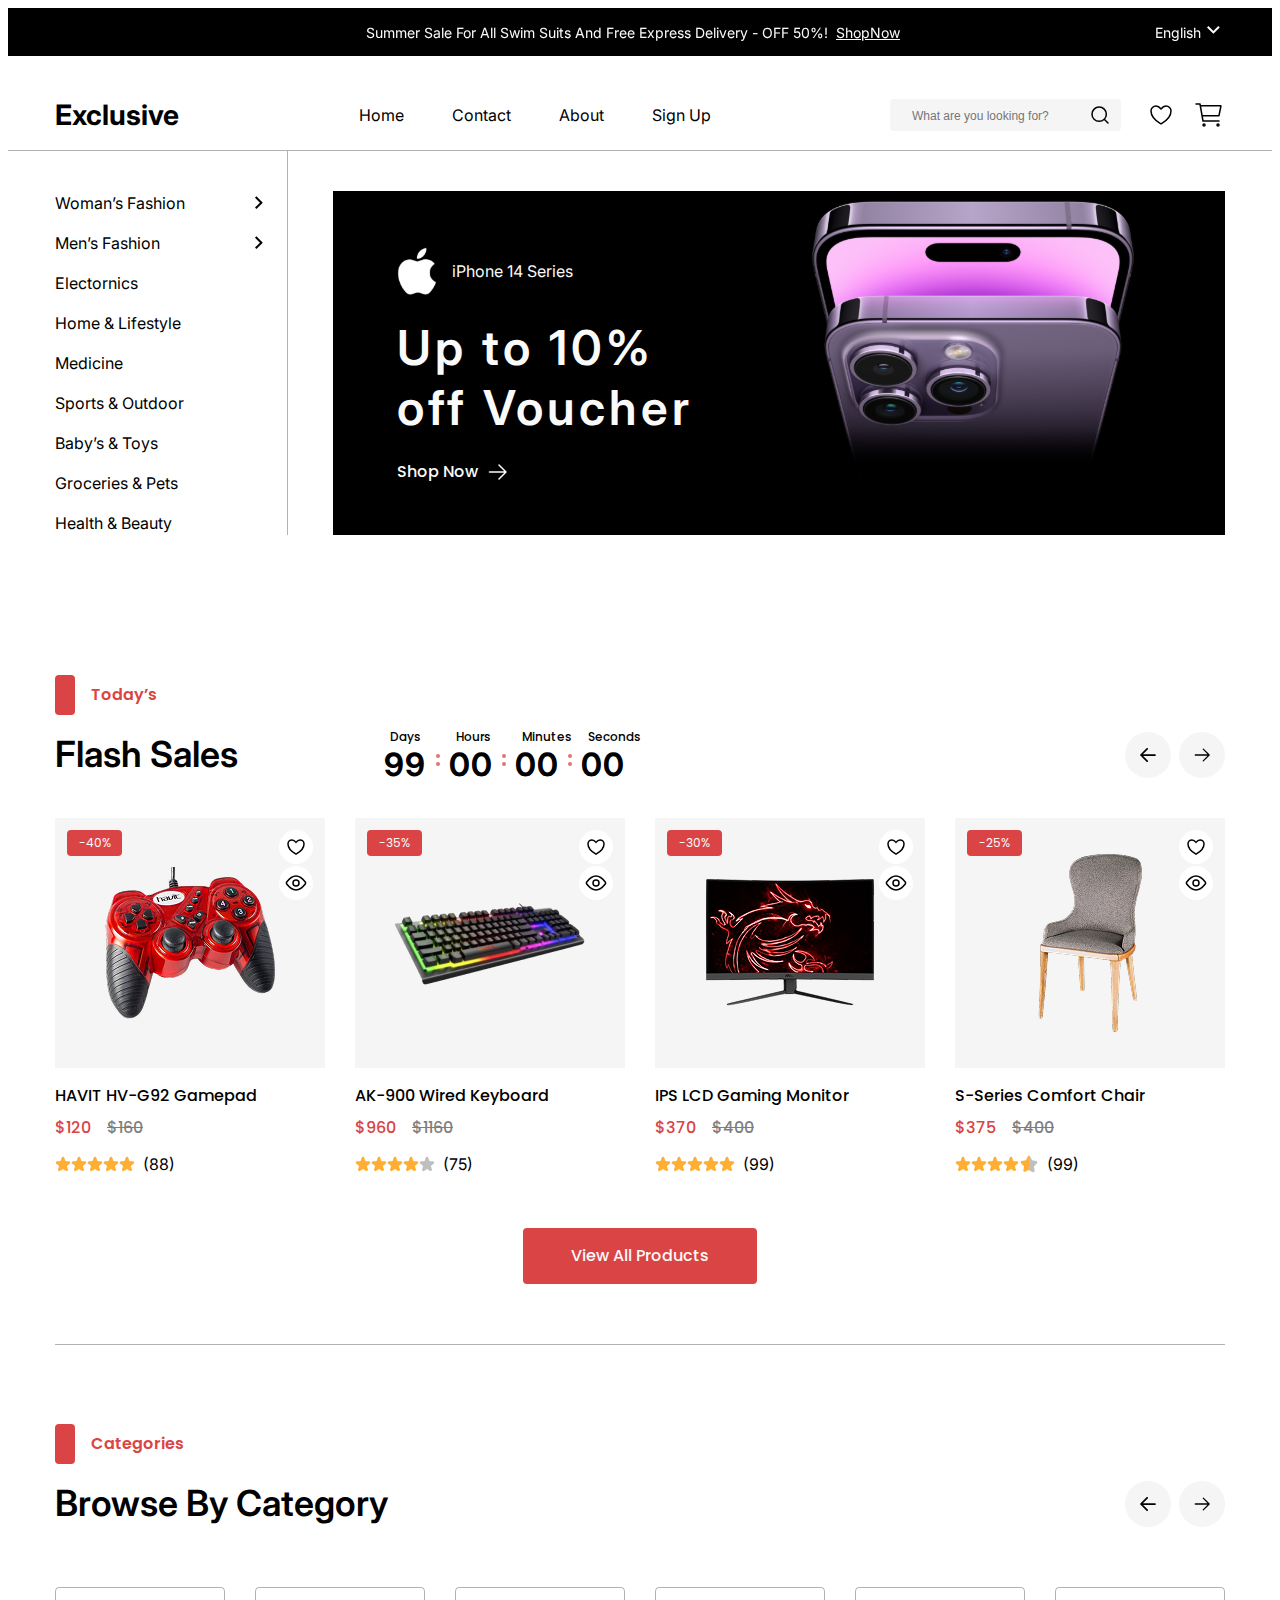
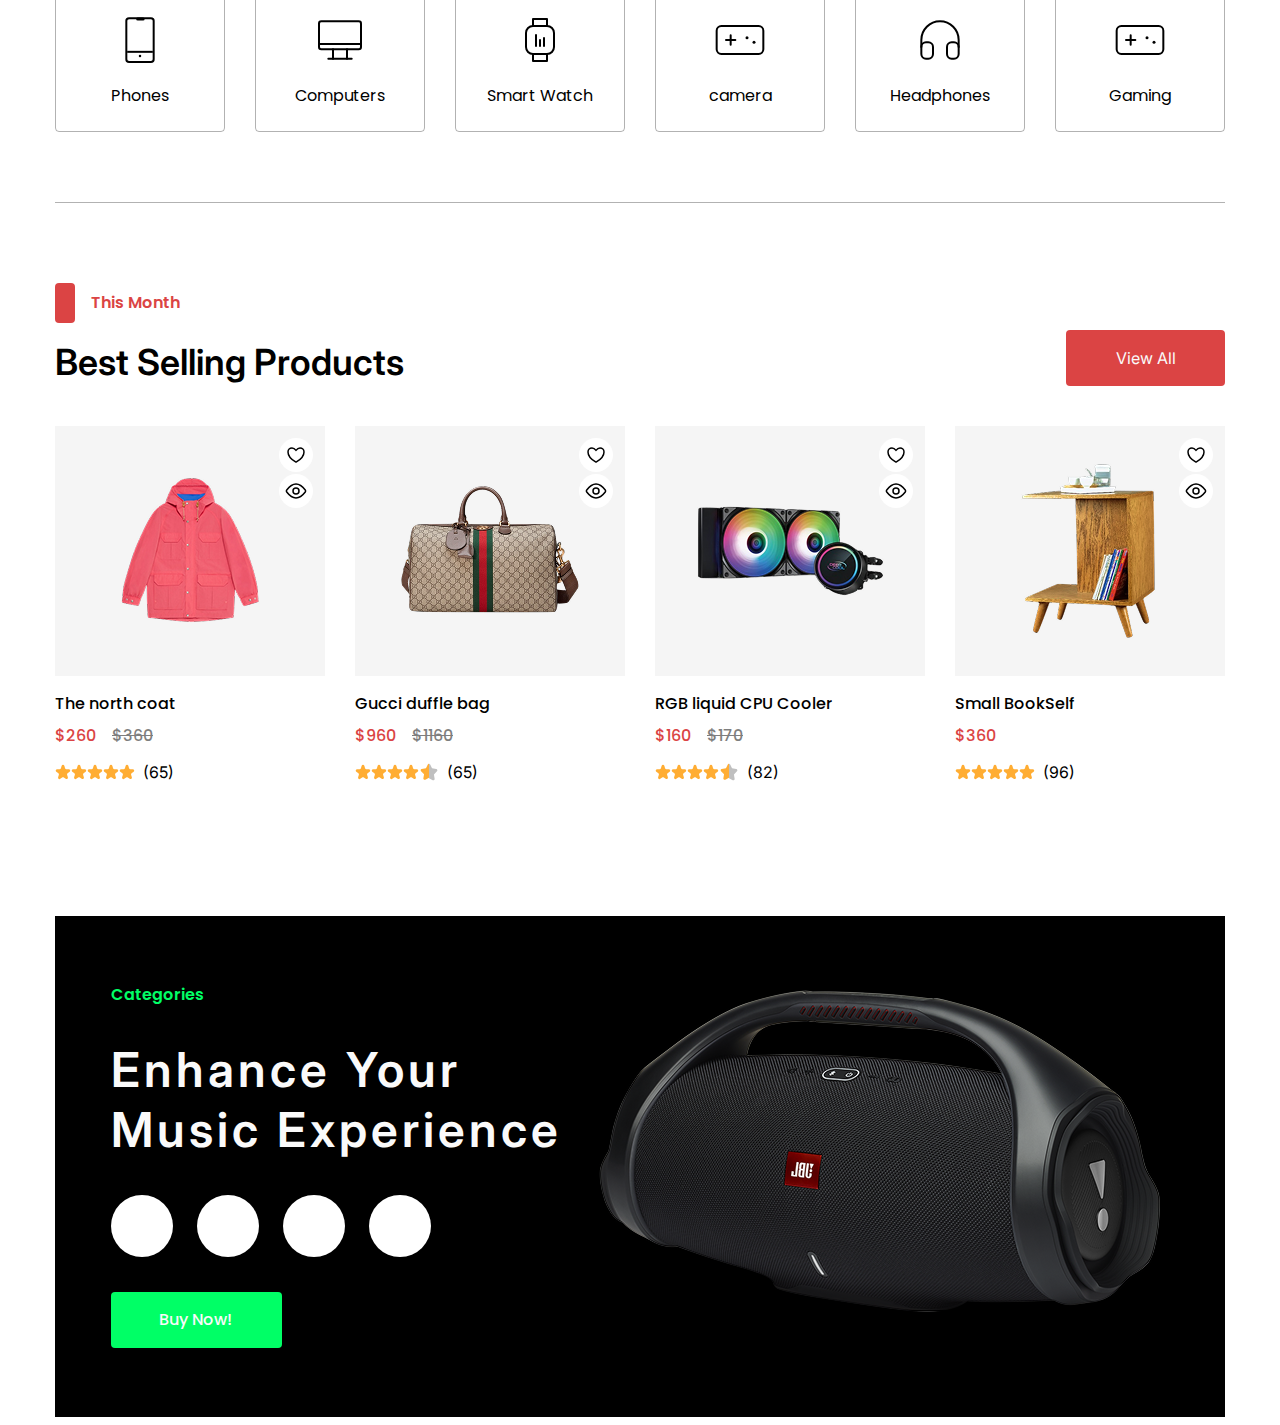
<file: index.html>
<!DOCTYPE html>
<html lang="en">
  <head>
    <meta charset="UTF-8" />
    <meta name="viewport" content="width=device-width, initial-scale=1.0" />
    <link rel="stylesheet" href="./css/reset.css" />
    <link rel="stylesheet" href="./css/styles.css" />
    <title>Final Project</title>
  </head>
  <body>
    <header>
      <div class="sticky container">
        <div class="sticky-header-content">
          <div class="commercial">
            <div>
              <p>
                Summer Sale For All Swim Suits And Free Express Delivery - OFF
                50%!
              </p>
            </div>
            <div>
              <p class="shop">ShopNow</p>
            </div>
          </div>

          <div class="language-menu">
            <div>
              <p>English</p>
            </div>
            <div>
              <img src="./images/DropDown.svg" alt="DropDown" />
            </div>
          </div>
        </div>
      </div>
    </header>
    <div class="header-content container">
      <div class="header-content-title">
        <h3>Exclusive</h3>
      </div>
      <div class="header-content-nav">
        <nav>
          <ul class="nav-items">
            <li>
              <a href="index.html">Home</a>
            </li>
            <li>
              <a href="">Contact</a>
            </li>
            <li>
              <a href="about.html">About</a>
            </li>
            <li>
              <a href="">Sign Up</a>
            </li>
          </ul>
        </nav>
      </div>
      <div class="search-and-favorites">
        <div>
          <form>
            <input type="text" placeholder="What are you looking for?" />
            <img src="./images/Vector.svg" alt="luppe" />
          </form>
        </div>
        <div class="icons">
          <img src="./images/Wishlist.svg" alt="heart" />
          <img src="./images/Cart1 with buy.svg" alt="chart" />
        </div>
      </div>
    </div>

    <div class="thin-line"></div>

    <section class="menu-and-photo container">
      <div class="menu-list">
        <nav>
          <ul class="menulist-items">
            <li class="with-dropdown">
              Woman’s Fashion
              <img src="./images/DropDown2.svg" alt="" />
            </li>
            <li class="with-dropdown">
              Men’s Fashion
              <img src="./images/DropDown2.svg" alt="" />
            </li>
            <li>Electornics</li>
            <li>Home & Lifestyle</li>
            <li>Medicine</li>
            <li>Sports & Outdoor</li>
            <li>Baby’s & Toys</li>
            <li>Groceries & Pets</li>
            <li>Health & Beauty</li>
          </ul>
        </nav>
      </div>
      <div class="iphone-photo-and-content">
        <div class="iphone-content">
          <div class="iphone-series">
            <img
              src="./images/1200px-Apple_gray_logo 1.svg"
              width="40px"
              height="49px"
              alt=""
            />
            <p>iPhone 14 Series</p>
          </div>
          <div class="voucher">
            <h3>Up to 10% off Voucher</h3>
          </div>
          <div class="shop-now">
            <a href="#">Shop Now</a>
            <img src="./images/icons arrow-right.svg" alt="arrow right" />
          </div>
        </div>

        <div class="iphone-photo"></div>
      </div>
    </section>

    <div class="today container">
      <div class="timer">
        <div class="gogia">
          <div class="today-sales-clock">
            <div class="sales">
              <div class="orange-color"></div>
              <h3>Today’s</h3>
              <h1>Flash Sales</h1>
            </div>
            <div class="clock">
              <div class="time-block">
                <div class="label">Days</div>
                <div id="days" class="value">99</div>
              </div>
              <div class="dots">
                <div class="dot"></div>
                <div class="dot"></div>
              </div>
              <div class="time-block">
                <div class="label">Hours</div>
                <div id="hours" class="value">00</div>
              </div>
              <div class="dots">
                <div class="dot"></div>
                <div class="dot"></div>
              </div>
              <div class="time-block">
                <div class="label">Minutes</div>
                <div id="minutes" class="value">00</div>
              </div>
              <div class="dots">
                <div class="dot"></div>
                <div class="dot"></div>
              </div>
              <div class="time-block">
                <div class="label">Seconds</div>
                <div id="seconds" class="value">00</div>
              </div>
            </div>
          </div>
          <div class="arrows">
            <div><img src="./images/arrow left.svg" alt="arrow left" /></div>
            <div><img src="./images/arrow right.svg" alt="arrow right" /></div>
          </div>
        </div>

        <div class="cards">
          <div class="card-fotos">
            <div
              class="foto"
              style="background-image: url(./images/joystick.png)"
            >
              <div class="discount">
                <p>-40%</p>
              </div>

              <div class="heart-eye">
                <img src="./images/Fill Heart.svg" alt="heart" />
                <img src="./images/Fill Eye.svg" alt="eye" />
              </div>
              <div class="add-to-cart">Add To Cart</div>
            </div>
            <div class="desc">
              <h3>HAVIT HV-G92 Gamepad</h3>
              <p>
                <span class="red">$120</span>&nbsp;&nbsp;&nbsp;
                <span class="gray">$160</span>
              </p>
              <div class="stars">
                <img src="./images/star.svg" alt="star" />
                <img src="./images/star.svg" alt="star" />
                <img src="./images/star.svg" alt="star" />
                <img src="./images/star.svg" alt="star" />
                <img src="./images/star.svg" alt="star" />
                <p>(88)</p>
              </div>
            </div>
          </div>
          <div class="card-fotos">
            <div
              class="foto"
              style="background-image: url(./images/keyboard.png)"
            >
              <div class="discount">
                <p>-35%</p>
              </div>
              <div class="heart-eye">
                <img src="./images/Fill Heart.svg" alt="heart" />
                <img src="./images/Fill Eye.svg" alt="eye" />
              </div>
              <div class="add-to-cart">Add To Cart</div>
            </div>
            <div class="desc">
              <h3>AK-900 Wired Keyboard</h3>
              <p>
                <span class="red">$960</span>&nbsp;&nbsp;&nbsp;
                <span class="gray">$1160</span>
              </p>
              <div class="stars">
                <img src="./images/star.svg" alt="star" />
                <img src="./images/star.svg" alt="star" />
                <img src="./images/star.svg" alt="star" />
                <img src="./images/star.svg" alt="star" />
                <img src="./images/empty star.svg" alt="star" />
                <p>(75)</p>
              </div>
            </div>
          </div>
          <div class="card-fotos">
            <div
              class="foto"
              style="background-image: url(./images/monitor.png)"
            >
              <div class="discount">
                <p>-30%</p>
              </div>
              <div class="heart-eye">
                <img src="./images/Fill Heart.svg" alt="heart" />
                <img src="./images/Fill Eye.svg" alt="eye" />
              </div>
              <div class="add-to-cart">Add To Cart</div>
            </div>
            <div class="desc">
              <h3>IPS LCD Gaming Monitor</h3>
              <p>
                <span class="red">$370</span>&nbsp;&nbsp;&nbsp;
                <span class="gray">$400</span>
              </p>
              <div class="stars">
                <img src="./images/star.svg" alt="star" />
                <img src="./images/star.svg" alt="star" />
                <img src="./images/star.svg" alt="star" />
                <img src="./images/star.svg" alt="star" />
                <img src="./images/star.svg" alt="star" />
                <p>(99)</p>
              </div>
            </div>
          </div>
          <div class="card-fotos">
            <div class="foto" style="background-image: url(./images/chair.png)">
              <div class="discount">
                <p>-25%</p>
              </div>
              <div class="heart-eye">
                <img src="./images/Fill Heart.svg" alt="heart" />
                <img src="./images/Fill Eye.svg" alt="eye" />
              </div>
              <div class="add-to-cart">Add To Cart</div>
            </div>
            <div class="desc">
              <h3>S-Series Comfort Chair</h3>
              <p>
                <span class="red">$375</span>&nbsp;&nbsp;&nbsp;
                <span class="gray">$400</span>
              </p>
              <div class="stars">
                <img src="./images/star.svg" alt="star" />
                <img src="./images/star.svg" alt="star" />
                <img src="./images/star.svg" alt="star" />
                <img src="./images/star.svg" alt="star" />
                <img src="./images/star-half-filled.svg" alt="star" />
                <p>(99)</p>
              </div>
            </div>
          </div>
        </div>
      </div>
      <p class="product-btn">View All Products</p>

      <div class="thin-line"></div>
    </div>

    <div class="timer container">
      <div class="gogia">
        <div class="today-sales-clock">
          <div class="sales">
            <div class="orange-color"></div>
            <h3>Categories</h3>
            <h1>Browse By Category</h1>
          </div>
        </div>
        <div class="arrows">
          <div><img src="./images/arrow left.svg" alt="arrow left" /></div>
          <div><img src="./images/arrow right.svg" alt="arrow right" /></div>
        </div>
      </div>
      <div class="wrapper">
        <div class="category-cards">
          <img src="./images/Category-CellPhone.svg" alt="cellphone" />
          <p>Phones</p>
        </div>
        <div class="category-cards">
          <img src="./images/Category-Computer.svg" alt="computer" />
          <p>Computers</p>
        </div>
        <div class="category-cards">
          <img src="./images/Category-SmartWatch.svg" alt="smart watch" />
          <p>Smart Watch</p>
        </div>
        <div class="category-cards">
          <img src="./images/Category-Gamepad.svg" alt="Gaming" />
          <p>camera</p>
        </div>
        <div class="category-cards">
          <img src="./images/Category-Headphone.svg" alt="Headphones" />
          <p>Headphones</p>
        </div>
        <div class="category-cards">
          <img src="./images/Category-Gamepad.svg" alt="Gaming" />
          <p>Gaming</p>
        </div>
      </div>

      <div class="thin-line"></div>
    </div>

    <div class="timer container">
      <div class="gogia">
        <div class="today-sales-clock">
          <div class="sales">
            <div class="orange-color"></div>
            <h3>This Month</h3>
            <h1>Best Selling Products</h1>
          </div>
        </div>
        <div class="view-btn">
          <a href="#">View All</a>
        </div>
      </div>

      <div class="cards">
        <div class="card-fotos">
          <div class="foto" style="background-image: url(./images/coat.png)">
            <div class="heart-eye">
              <img src="./images/Fill Heart.svg" alt="heart" />
              <img src="./images/Fill Eye.svg" alt="eye" />
            </div>
            <div class="add-to-cart">Add To Cart</div>
          </div>
          <div class="desc">
            <h3>The north coat</h3>
            <p>
              <span class="red">$260</span>&nbsp;&nbsp;&nbsp;
              <span class="gray">$360</span>
            </p>
            <div class="stars">
              <img src="./images/star.svg" alt="star" />
              <img src="./images/star.svg" alt="star" />
              <img src="./images/star.svg" alt="star" />
              <img src="./images/star.svg" alt="star" />
              <img src="./images/star.svg" alt="star" />
              <p>(65)</p>
            </div>
          </div>
        </div>
        <div class="card-fotos">
          <div
            class="foto"
            style="background-image: url(./images/gucci\ bag.png)"
          >
            <div class="heart-eye">
              <img src="./images/Fill Heart.svg" alt="heart" />
              <img src="./images/Fill Eye.svg" alt="eye" />
            </div>
            <div class="add-to-cart">Add To Cart</div>
          </div>
          <div class="desc">
            <h3>Gucci duffle bag</h3>
            <p>
              <span class="red">$960</span>&nbsp;&nbsp;&nbsp;
              <span class="gray">$1160</span>
            </p>
            <div class="stars">
              <img src="./images/star.svg" alt="star" />
              <img src="./images/star.svg" alt="star" />
              <img src="./images/star.svg" alt="star" />
              <img src="./images/star.svg" alt="star" />
              <img src="./images/star-half-filled.svg" alt="star" />
              <p>(65)</p>
            </div>
          </div>
        </div>
        <div class="card-fotos">
          <div
            class="foto"
            style="background-image: url(./images/sound\ box.png)"
          >
            <div class="heart-eye">
              <img src="./images/Fill Heart.svg" alt="heart" />
              <img src="./images/Fill Eye.svg" alt="eye" />
            </div>
            <div class="add-to-cart">Add To Cart</div>
          </div>
          <div class="desc">
            <h3>RGB liquid CPU Cooler</h3>
            <p>
              <span class="red">$160</span>&nbsp;&nbsp;&nbsp;
              <span class="gray">$170</span>
            </p>
            <div class="stars">
              <img src="./images/star.svg" alt="star" />
              <img src="./images/star.svg" alt="star" />
              <img src="./images/star.svg" alt="star" />
              <img src="./images/star.svg" alt="star" />
              <img src="./images/star-half-filled.svg" alt="star" />
              <p>(82)</p>
            </div>
          </div>
        </div>
        <div class="card-fotos">
          <div
            class="foto"
            style="background-image: url(./images/bookshelf.png)"
          >
            <div class="heart-eye">
              <img src="./images/Fill Heart.svg" alt="heart" />
              <img src="./images/Fill Eye.svg" alt="eye" />
            </div>
            <div class="add-to-cart">Add To Cart</div>
          </div>
          <div class="desc">
            <h3>Small BookSelf</h3>
            <p><span class="red">$360</span>&nbsp;&nbsp;&nbsp;</p>
            <div class="stars">
              <img src="./images/star.svg" alt="star" />
              <img src="./images/star.svg" alt="star" />
              <img src="./images/star.svg" alt="star" />
              <img src="./images/star.svg" alt="star" />
              <img src="./images/star.svg" alt="star" />
              <p>(96)</p>
            </div>
          </div>
        </div>
      </div>
    </div>

    <div class="music-box container">
      <div class="music-box-desc">
        <p>Categories</p>

        <h3>Enhance Your Music Experience</h3>

        <div class="wrapper-circles">
          <div class="circles"></div>
          <div class="circles"></div>
          <div class="circles"></div>
          <div class="circles"></div>
        </div>

        <a href="#">Buy Now!</a>
      </div>
      <div class="music-box-photo">
        <img src="./images/musicbox.png" alt="musicbox" />
      </div>
    </div>
    <script>
      let totalSeconds = 99 * 24 * 60 * 60;

      const daysEl = document.getElementById("days");
      const hoursEl = document.getElementById("hours");
      const minutesEl = document.getElementById("minutes");
      const secondsEl = document.getElementById("seconds");

      function updateClock() {
        if (totalSeconds < 0) return;

        const days = Math.floor(totalSeconds / (24 * 60 * 60));
        const hours = Math.floor((totalSeconds % (24 * 60 * 60)) / 3600);
        const minutes = Math.floor((totalSeconds % 3600) / 60);
        const seconds = totalSeconds % 60;

        daysEl.textContent = String(days).padStart(2, "0");
        hoursEl.textContent = String(hours).padStart(2, "0");
        minutesEl.textContent = String(minutes).padStart(2, "0");
        secondsEl.textContent = String(seconds).padStart(2, "0");

        totalSeconds--;
      }

      updateClock();
      setInterval(updateClock, 1000);
    </script>
  </body>
</html>
</file>
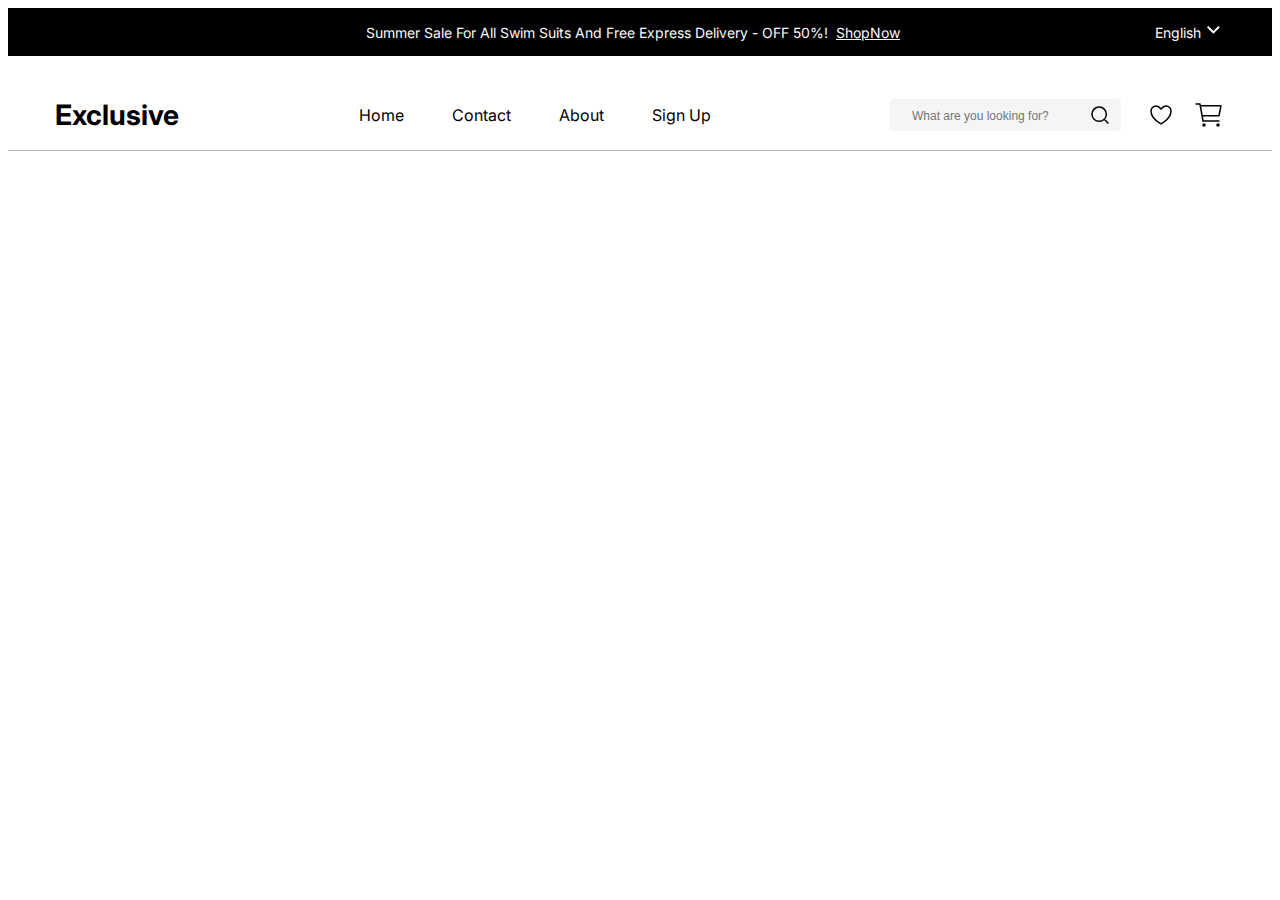
<file: about.html>
<!DOCTYPE html>
<html lang="en">
  <head>
    <meta charset="UTF-8" />
    <meta name="viewport" content="width=device-width, initial-scale=1.0" />
    <link rel="stylesheet" href="./css/reset.css" />
    <link rel="stylesheet" href="./css/styles.css" />
    <title>Final Project</title>
  </head>
  <body>
    <header>
      <div class="sticky container">
        <div class="sticky-header-content">
          <div class="commercial">
            <div>
              <p>
                Summer Sale For All Swim Suits And Free Express Delivery - OFF
                50%!
              </p>
            </div>
            <div>
              <p class="shop">ShopNow</p>
            </div>
          </div>

          <div class="language-menu">
            <div>
              <p>English</p>
            </div>
            <div>
              <img src="./images/DropDown.svg" alt="DropDown" />
            </div>
          </div>
        </div>
      </div>
    </header>
    <div class="header-content container">
      <div class="header-content-title">
        <h3>Exclusive</h3>
      </div>
      <div class="header-content-nav">
        <nav>
          <ul class="nav-items">
            <li>
              <a href="index.html">Home</a>
            </li>
            <li>
              <a href="">Contact</a>
            </li>
            <li>
              <a href="about.html">About</a>
            </li>
            <li>
              <a href="">Sign Up</a>
            </li>
          </ul>
        </nav>
      </div>
      <div class="search-and-favorites">
        <div>
          <form>
            <input type="text" placeholder="What are you looking for?" />
            <img src="./images/Vector.svg" alt="luppe" />
          </form>
        </div>
        <div class="icons">
          <img src="./images/Wishlist.svg" alt="heart" />
          <img src="./images/Cart1 with buy.svg" alt="chart" />
        </div>
      </div>
    </div>

    <div class="thin-line"></div>
  </body>
</html>
</file>
<file: css/styles.css>
@import url("https://fonts.googleapis.com/css2?family=Heebo:wght@100..900&family=Inter:ital,opsz,wght@0,14..32,100..900;1,14..32,100..900&family=Poppins:ital,wght@0,100;0,200;0,300;0,400;0,500;0,600;0,700;0,800;0,900;1,100;1,200;1,300;1,400;1,500;1,600;1,700;1,800;1,900&display=swap");
@import url("https://fonts.googleapis.com/css2?family=Inter:ital,opsz,wght@0,14..32,100..900;1,14..32,100..900&display=swap");

body {
  font-family: "Inter", sans-serif;
}

.container {
  max-width: 1170px;
  width: 100%;
  margin: auto;
}

/* sticky header */

header {
  background-color: #000;
}

.sticky {
  position: sticky;
  top: 0;
  z-index: 1000;
  width: 100%;
  min-height: 48px;
  /* border: 1px solid red; */

  color: #fafafa;
  display: flex;

  justify-content: flex-end;
  align-items: center;
}

.sticky-header-content {
  max-width: 859px;
  width: 100%;
  min-height: 24px;
  /* border: 1px solid white; */
  display: flex;

  justify-content: space-between;
  align-items: center;
  flex-wrap: wrap;
}

.commercial {
  display: flex;
  gap: 8px;
}

.commercial p {
  font-family: "Inter", sans-serif;
  font-weight: 400;
  font-size: 14px;
  line-height: 21px;
}

.shop {
  font-weight: 600;
  font-size: 14px;
  line-height: 24px;
  text-align: center;
  text-decoration: underline;
  text-decoration-style: solid;
}

.language-menu {
  display: flex;
  justify-content: space-between;
  align-items: center;
  font-weight: 400;
  font-size: 14px;
  line-height: 21px;
}

/* header-content */

.header-content {
  /* border: 1px solid green; */
  margin-top: 40px;
  display: flex;
  align-items: center;
  justify-content: space-between;
  flex-wrap: wrap;
  min-height: 38px;
}

.header-content-title {
  font-family: "Inter", sans-serif;
  font-weight: 700;
  font-style: Bold;
  font-size: 24px;
  line-height: 24px;
  letter-spacing: 3%;
}

.nav-items {
  display: flex;
  gap: 48px;

  font-weight: 400;
  font-size: 16px;
  line-height: 24px;
  letter-spacing: 0%;
  text-align: center;
  color: #000;
}

.nav-items li:hover {
  text-decoration: underline;
}
.search-and-favorites {
  display: flex;
  gap: 24px;
}

.search-and-favorites form {
  background-color: #f5f5f5;
  display: flex;
  padding: 7px 12px 7px 20px;
  border-radius: 4px;
}

.search-and-favorites form input::placeholder {
  font-weight: 400;
  font-size: 12px;
  line-height: 18px;
  letter-spacing: 0%;
}

.icons {
  display: flex;
  gap: 16px;
  cursor: pointer;
}

.thin-line {
  margin-top: 16px;
  height: 0.5px;
  background-color: rgba(0, 0, 0, 0.3);
  width: 100%;
}

/* SECTION */
.menu-and-photo {
  /* border: 1px solid black; */
  display: flex;
}

.menu-list {
  /* border: 1px solid black; */
  border-right: 0.5px solid rgba(0, 0, 0, 0.3);
  max-width: 233px;
  width: 100%;
  height: 384px;
  padding: 40px 16px 0px 0px;
}

.menulist-items {
  display: flex;
  flex-direction: column;
  gap: 16px;
  font-family: "Inter", sans-serif;
  font-weight: 400;
  font-size: 16px;
  line-height: 24px;
}

.with-dropdown {
  display: flex;
  align-items: center;
  justify-content: space-between;
}

.iphone-photo-and-content {
  /* border: 1px solid black; */
  max-width: 892px;
  width: 100%;
  height: 344px;
  margin: 40px 0px 0px 45px;
  display: flex;
  background-color: #000;
}
.iphone-content {
  max-width: 392px;
  width: 100%;
  height: 344px;
  background-color: #000;
  display: flex;
  flex-direction: column;
  padding-top: 56px;
  padding-left: 64px;

  p {
    font-family: "Inter", sans-serif;
    font-weight: 400;
    font-size: 16px;
    line-height: 24px;
    color: #fafafa;
    /* text-align: center; */
  }
}

.iphone-series {
  display: flex;
  width: 100%;
  align-items: center;
  /* justify-content: center; */
  gap: 15px;
}

.voucher h3 {
  font-family: Inter;
  font-weight: 600;
  font-style: Semi Bold;
  font-size: 48px;
  line-height: 60px;
  letter-spacing: 4px;
  color: #fafafa;
}

.voucher {
  margin: 22px 0px 22px 0px;
}

.shop-now {
  display: flex;
  gap: 8px;
}

.shop-now a {
  font-family: Poppins;
  font-weight: 500;
  font-style: Medium;
  font-size: 16px;
  line-height: 24px;
  letter-spacing: 0%;
  text-align: center;
  color: #fafafa;
  cursor: pointer;
}
.iphone-photo {
  max-width: 496px;
  width: 100%;
  height: 344px;
  background-image: url(/images/iphonephoto.svg);
}

/*  */

.today {
  /* border: 1px solid black; */
  margin-top: 140px;
  min-height: 493px;
  margin-bottom: 60px;
}
.timer {
  /* border: 1px solid black; */
  min-height: 103px;
  position: relative;
  margin-top: 80px;
}

.gogia {
  width: 100%;
  position: relative;
}

.today-sales-clock {
  /* border: 1px solid rgb(199, 20, 20); */
  max-width: 600px;
  width: 100%;
  min-height: 103px;
  position: relative;
}

.sales {
  /* border: 1px solid green; */
  /* width: 211px; */
  height: 103px;
  display: flex;
  flex-wrap: wrap;
  position: relative;

  h1 {
    font-family: Inter;
    font-weight: 600;
    font-style: Semi Bold;
    font-size: 36px;
    line-height: 48px;
    letter-spacing: 4%;
    position: absolute;
    bottom: 0;
  }
}

.orange-color {
  width: 20px;
  height: 40px;
  opacity: 1;
  border-radius: 4px;
  background-color: #db4444;
  margin-right: 16px;
}

.sales h3 {
  font-family: Poppins;
  font-weight: 600;
  font-style: SemiBold;
  font-size: 16px;
  line-height: 20px;
  letter-spacing: 0%;
  color: #db4444;
  margin-top: 10px;
}

.clock {
  /* border: 1px solid green; */
  max-width: 302px;
  width: 100%;
  height: 50px;
  position: absolute;
  bottom: 0;
  right: 0;
  display: flex;
  justify-content: center;
  align-items: flex-start;
  gap: 8px;
  margin-top: 50px;
}

.time-block {
  display: flex;
  flex-direction: column;
  align-items: center;
  width: 46px;
}

.label {
  font-family: "Poppins", sans-serif;
  font-weight: 500;
  font-style: normal;
  font-size: 12px;
  line-height: 18px;
  letter-spacing: 0%;
  color: #000000;
  width: 31px;
  height: 18px;
  text-align: center;
  margin-bottom: 4px;
}

.value {
  font-family: "Inter", sans-serif;
  font-weight: 700;
  font-style: normal;
  font-size: 32px;
  line-height: 30px;
  letter-spacing: 0.04em;
  color: #000000;
  width: 46px;
  height: 28px;
  text-align: center;
}

.dots {
  display: flex;
  flex-direction: column;
  justify-content: center;
  align-items: center;
  gap: 4px;
  margin-top: 26px;
}

.dot {
  width: 4px;
  height: 4px;
  background-color: #e07575;
  border-radius: 50%;
}

.arrows {
  width: 100px;
  height: 46px;
  position: absolute;
  bottom: 0;
  right: 0;
  display: flex;
  gap: 8px;
}

.arrows div {
  width: 46px;
  height: 46px;
  border-radius: 50%;
  background-color: #f5f5f5;
  position: relative;
  display: flex;
  justify-content: center;
  align-items: center;
  cursor: pointer;
}
.arrows img {
  width: 16px;
  height: 14px;
  border-width: 2px;
  position: absolute;
}

.cards {
  /* border: 1px solid black; */
  min-height: 350px;
  margin-top: 40px;
  display: flex;
  gap: 30px;
}

.card-fotos {
  /* border: 1px solid rgb(199, 20, 20); */
  width: 270px;
  height: 350px;
}

.foto {
  /* border: 1px solid green; */
  width: 100%;
  height: 250px;
  padding: 12px 12px 0px 12px;
  position: relative;
  background-color: #f5f5f5;
  /* background-image: url(/images/joystick.png); */
  background-repeat: no-repeat;
  background-position: center;
}

.foto {
  position: relative;
}

.add-to-cart {
  position: absolute;
  bottom: 0;
  left: 0;
  width: 270px;
  height: 41px;
  background-color: black;
  color: white;
  text-align: center;
  font-size: 16px;
  line-height: 41px;
  font-weight: 500;
  opacity: 0;
  border-bottom-left-radius: 4px;
  border-bottom-right-radius: 4px;
  transition: opacity 0.3s ease;
  z-index: 10;
  cursor: pointer;
}

.foto:hover .add-to-cart {
  opacity: 1;
}

.desc {
  margin-top: 16px;
}

.desc h3 {
  font-family: Poppins;
  font-weight: 500;
  font-style: Medium;
  font-size: 16px;
  line-height: 24px;
  letter-spacing: 0%;
  color: #000;
}

.desc p {
  margin: 8px 0px 8px 0px;
}

.red {
  font-family: Poppins;
  font-weight: 500;
  font-style: Medium;
  font-size: 16px;
  line-height: 24px;
  letter-spacing: 0%;
  color: #db4444;
}

.gray {
  font-family: Poppins;
  font-weight: 500;
  font-style: Medium;
  font-size: 16px;
  line-height: 24px;
  letter-spacing: 0%;
  text-decoration: line-through;
  opacity: 50%;
}
.stars {
  display: flex;
  p {
    margin-left: 8px;
  }
}
.discount p {
  font-family: Poppins;
  width: 55px;
  height: 26px;
  font-weight: 400;
  font-style: Regular;
  font-size: 12px;
  line-height: 18px;
  letter-spacing: 0%;
  color: #fafafa;
  padding: 4px 12px;
  background-color: #db4444;
  border-radius: 4px;
}

.heart-eye {
  /* border: 1px solid green; */
  width: 34px;
  height: 76px;
  position: absolute;
  top: 12px;
  right: 12px;
}

.product-btn {
  margin: auto;
  text-align: center;
  font-family: Poppins;
  max-width: 234px;
  width: 100%;
  height: 56px;
  font-weight: 500;
  font-style: Regular;
  font-size: 16px;
  line-height: 24px;
  letter-spacing: 0%;
  color: #fafafa;
  padding: 16px 48px;
  background-color: #db4444;
  border-radius: 4px;
  margin-bottom: 60px;
  margin-top: 60px;
  cursor: pointer;
}

/* Category */

.wrapper {
  width: 100%;
  height: 145px;
  display: flex;
  gap: 30px;
  margin-top: 60px;
  margin-bottom: 70px;
}

.category-cards {
  border: 1px solid #0000004d;
  width: 170px;
  height: 145px;
  opacity: 1;
  border-radius: 4px;
  border-width: 1px;
  display: flex;
  flex-direction: column;
  justify-content: center;
  align-items: center;
  gap: 16px;
  cursor: pointer;

  img {
    width: 56px;
    height: 56px;
    color: #000;
  }

  p {
    font-family: Poppins;
    font-weight: 400;
    font-style: Regular;
    font-size: 16px;
    line-height: 24px;
    letter-spacing: 0%;
  }
}

.category-cards:hover {
  background-color: #db4444;
  box-shadow: 0px 1px 13px 0px #0000000d;

  p {
    color: #fafafa;
  }
}

.view-btn {
  position: absolute;
  bottom: 0;
  right: 0;
  width: 159px;
  height: 56px;
  opacity: 1;
  border-radius: 4px;
  display: flex;
  justify-content: center;
  align-items: center;
  background-color: #db4444;

  a {
    color: #fafafa;
  }
}

/* music box */

.music-box {
  width: 100%;
  min-height: 500px;
  margin-top: 140px;
  background-color: #000;
  display: flex;
  padding: 69px 60px 69px 56px;
}

.music-box-desc {
  display: flex;
  flex-direction: column;
  gap: 35px;
  p {
    font-family: Poppins;
    font-weight: 600;
    font-style: SemiBold;
    font-size: 16px;
    line-height: 20px;
    letter-spacing: 0%;
    color: #00ff66;
  }

  h3 {
    font-family: Inter;
    font-weight: 600;
    font-style: Semi Bold;
    font-size: 48px;
    line-height: 60px;
    letter-spacing: 4px;
    color: #fafafa;
  }

  a {
    font-family: Poppins;
    font-weight: 500;
    font-style: Medium;
    font-size: 16px;
    line-height: 24px;
    letter-spacing: 0%;
    color: #fafafa;
    background-color: #00ff66;
    padding: 16px 48px;
    border-radius: 4px;
    width: 171px;
    cursor: pointer;
  }
}

.wrapper-circles {
  display: flex;
  gap: 24px;
}

.circles {
  width: 62px;
  height: 62px;
  border-radius: 50%;
  background-color: #fff;
}
</file>
